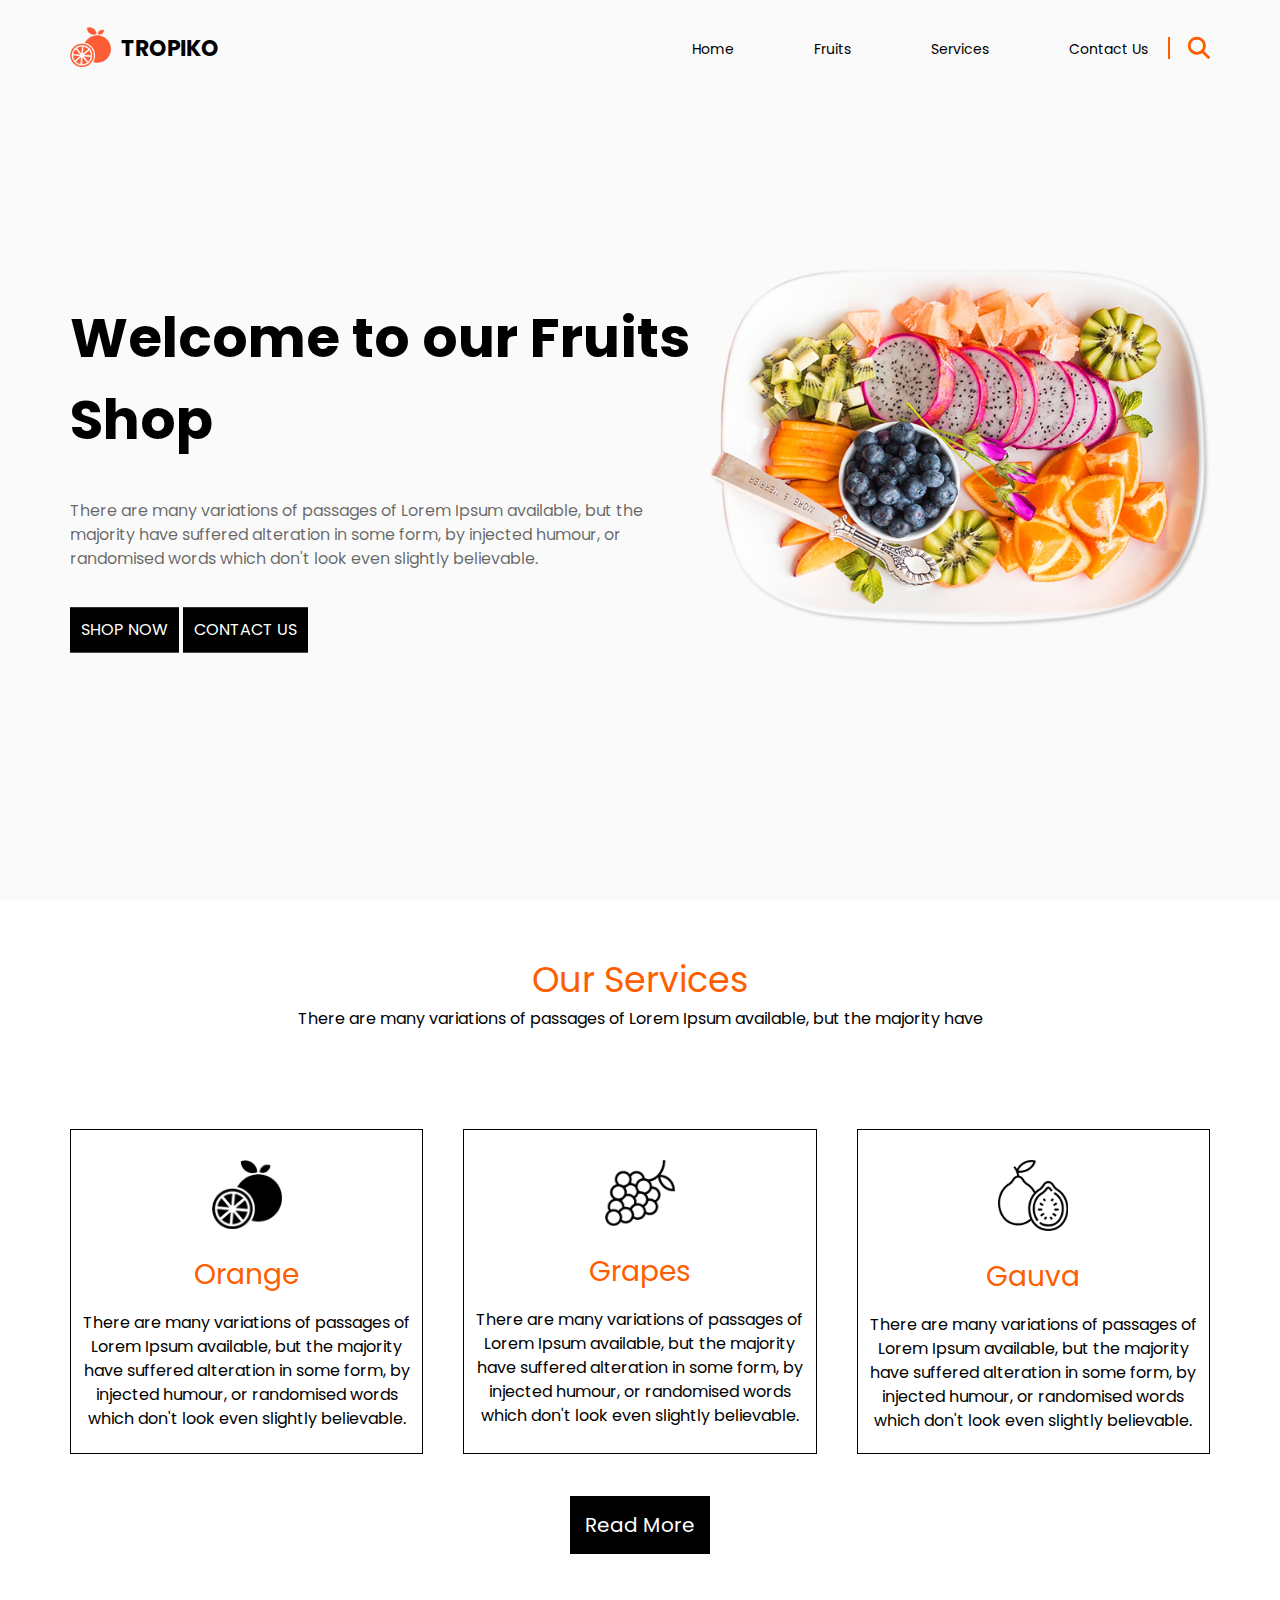
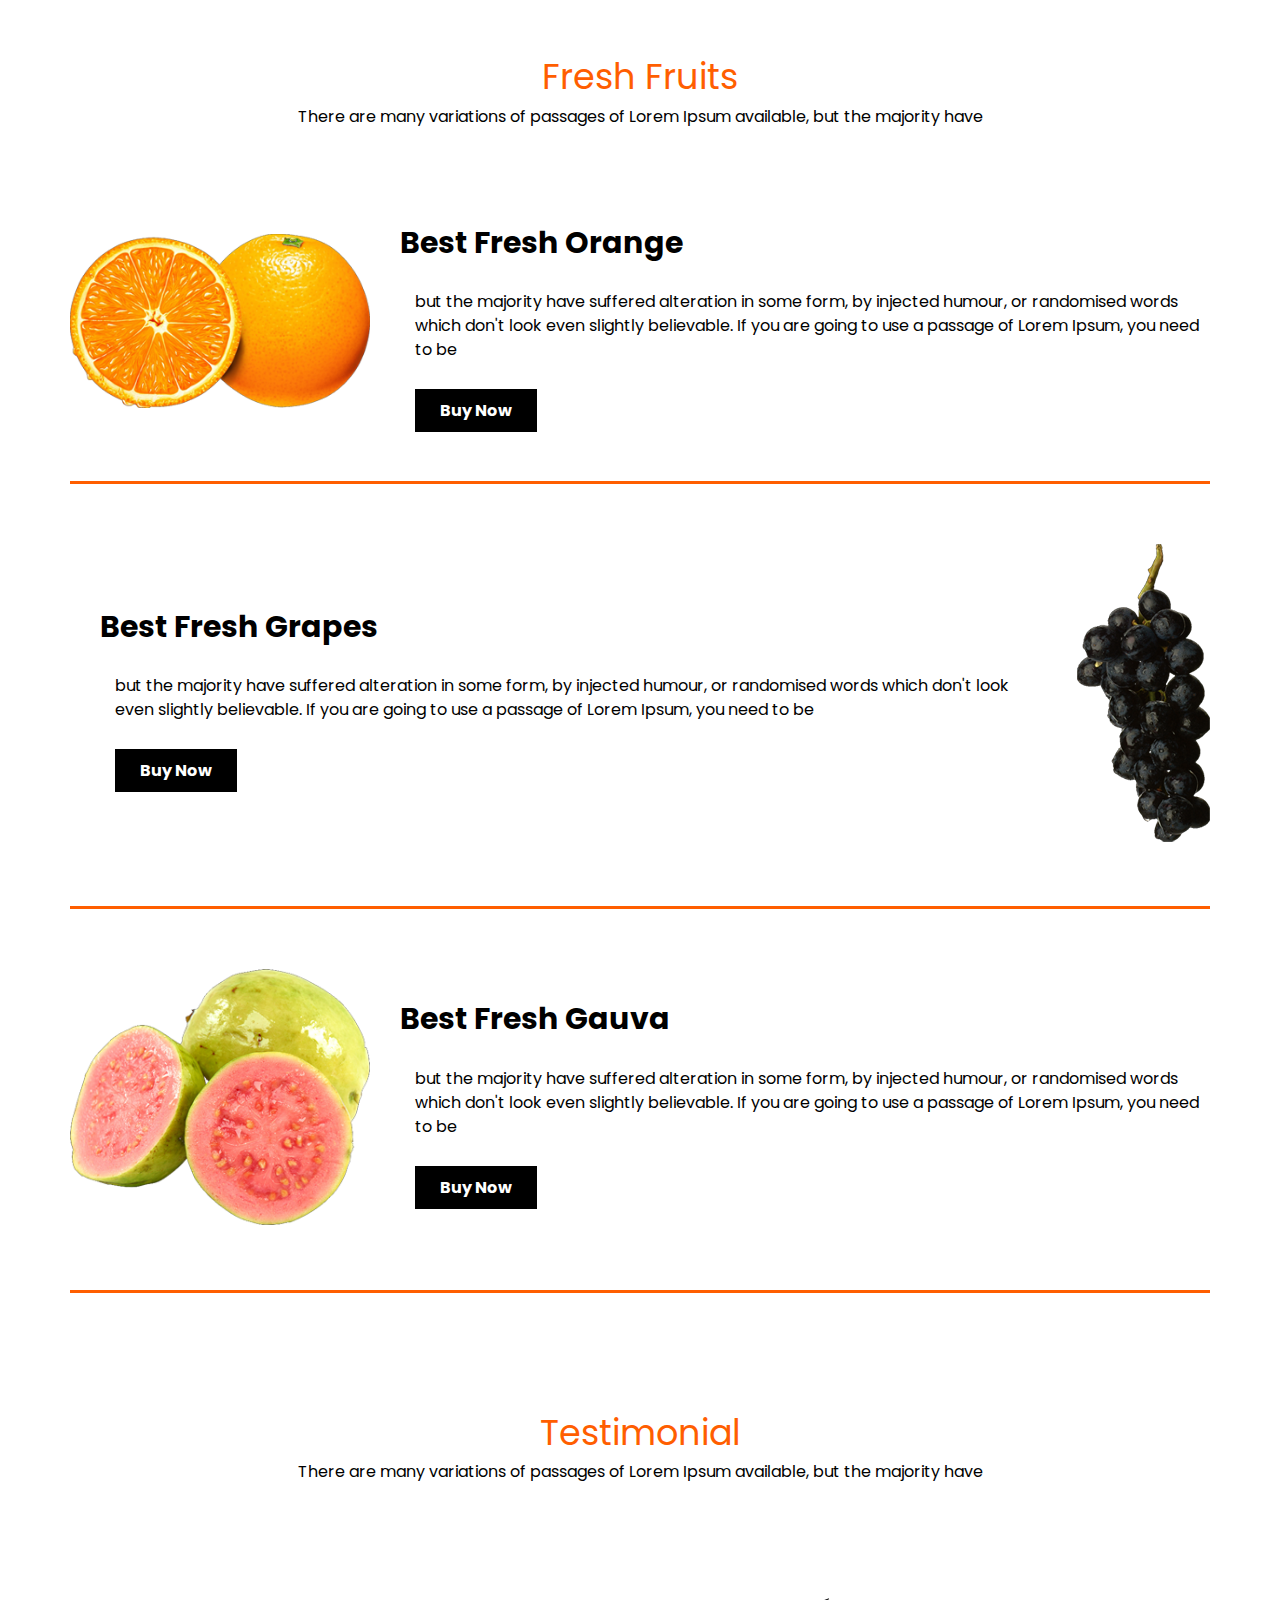
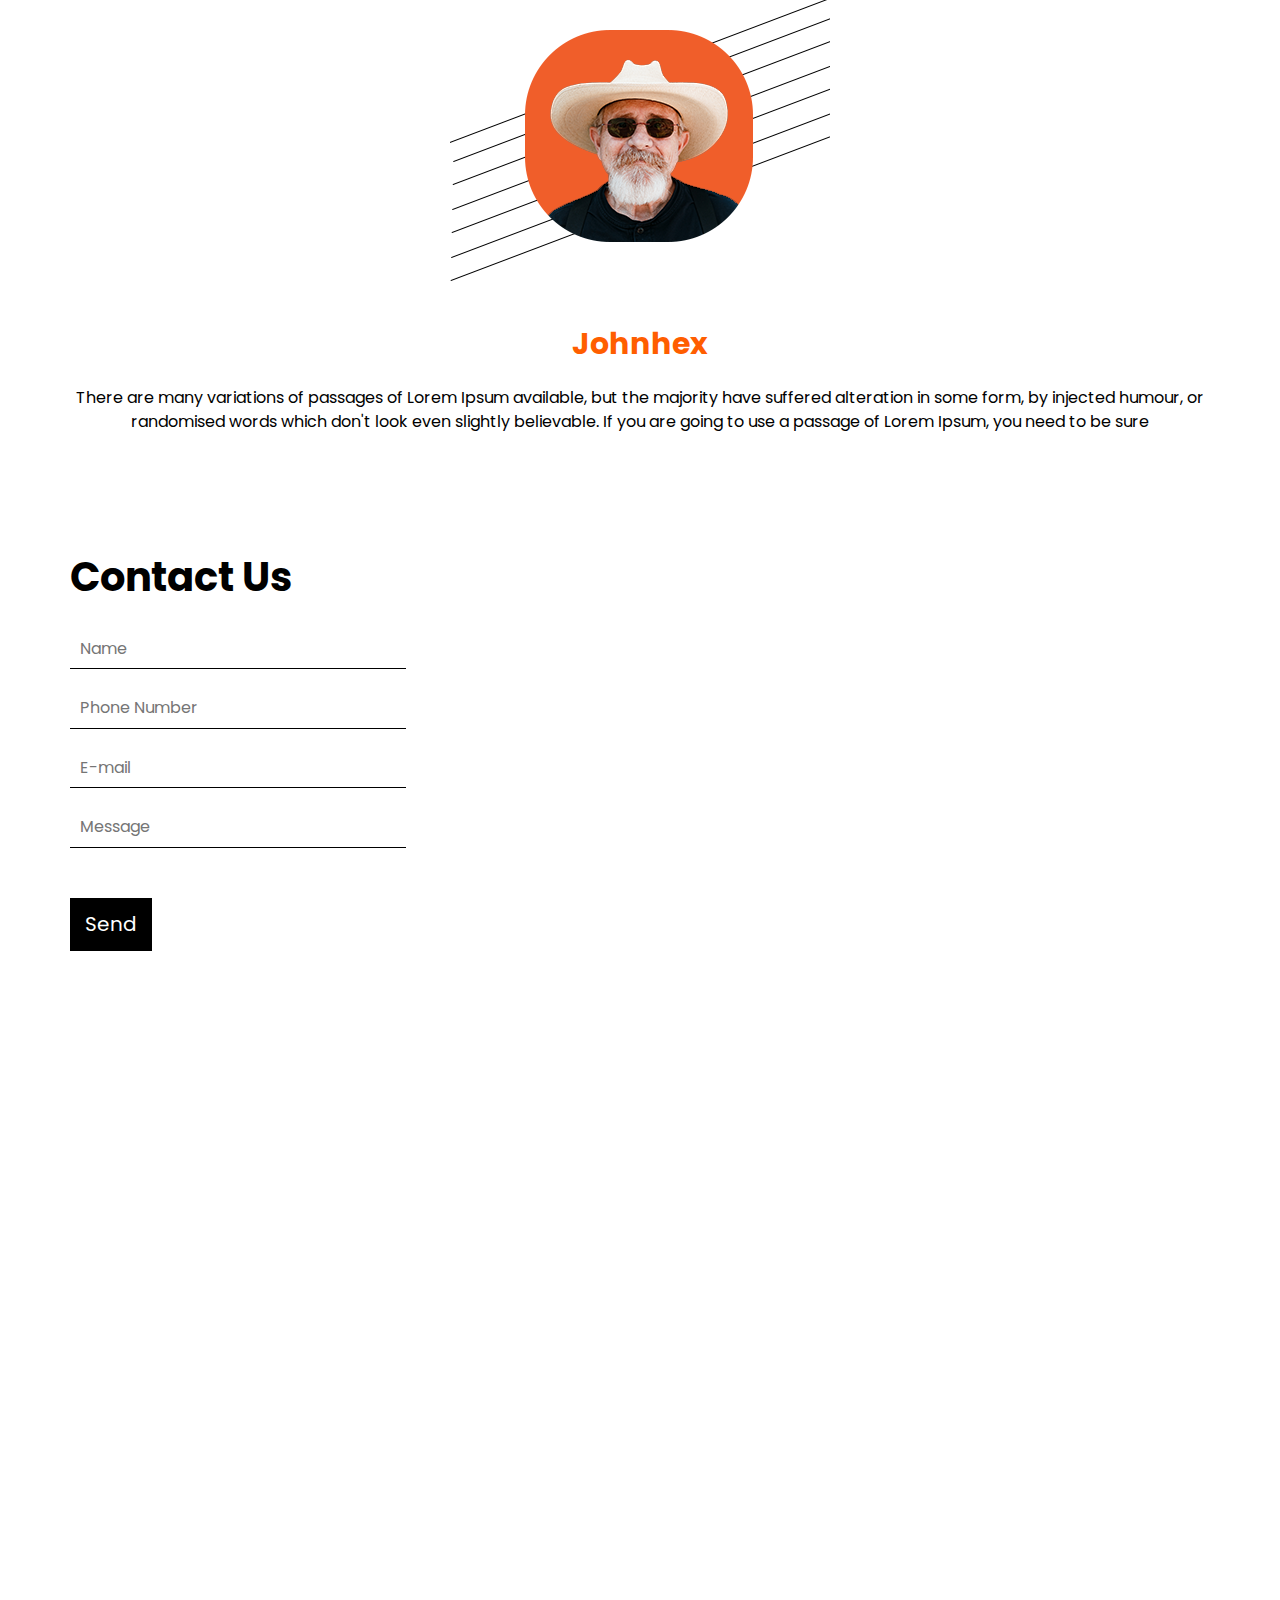
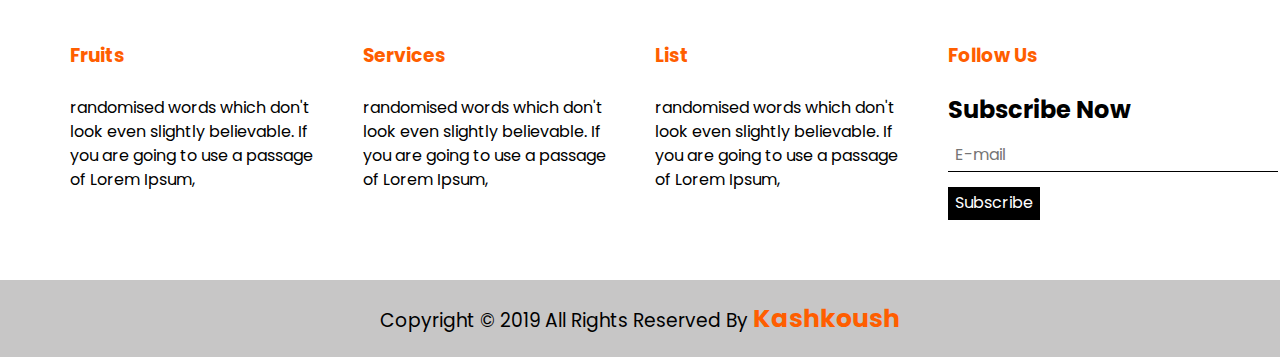
<file: index.html>
<!DOCTYPE html>
<html lang="en">
<head>
    <meta charset="UTF-8">
    <meta http-equiv="X-UA-Compatible" content="IE=edge">
    <meta name="viewport" content="width=device-width, initial-scale=1.0">
    <title>Tropiko</title>
    <!-- css -->
    <link rel="stylesheet" href="css/shop.css">
    <!-- Font awesome -->
    <link rel="stylesheet" href="css/all.min.css">
    <!-- normalize -->
    <link rel="stylesheet" href="css/normalize.css">
    <!-- google fonts -->
    <link rel="preconnect" href="https://fonts.googleapis.com"><link rel="preconnect" href="https://fonts.gstatic.com" crossorigin><link href="https://fonts.googleapis.com/css2?family=Poppins:wght@100;200;300;400;500;600;700;800;900&display=swap" rel="stylesheet"></head>
<body>
    <!-- Start header -->
    <header>
        <section class="container">
            <section class="logo">
                <a href="index.html"><img src="images/logo.png" alt=""></a>
                <a href="index.html"><h2>TROPIKO</h2></a>
            </section>
            <nav>
                <i class="fas fa-bars toggle-menu"></i>
                <ul>
                    <li><a href="index.html">Home</a></li>
                    <li><a href="shop.html">Fruits</a></li>
                    <li><a href="services.html">Services</a></li>
                    <li><a href="contact.html">Contact Us</a></li>
                </ul>
            </nav>
            <section class="form">
                <i class="fa-solid fa-magnifying-glass"></i>
            </section>
        </section>
    </header>
    <!-- End header -->
    <!-- Start landing -->
    <section class="landing">
        <section class="container">
            <section class="intro-landing">
                <h1>Welcome to our Fruits Shop</h1>
                <p>There are many variations of passages of Lorem Ipsum available, but the majority have suffered alteration in some form, by injected humour, or randomised words which don't look even slightly believable.</p>
                <section class="links-landing">
                    <a href="shop.html">SHOP NOW</a>
                    <a href="contact.html">CONTACT US</a>
                </section>
            </section>
            <section class="img-landing">
                <img src="images/slide-img.png" alt="">
            </section>
        </section>
    </section>
    <!-- End landing -->
    <!-- Start Services -->
    <section class="services">
        <section class="speachial-header">
            <h2>Our Services</h2>
            <p>There are many variations of passages of Lorem Ipsum available, but the majority have</p>
        </section>
        <section class="container">
            <section class="card">
                <img src="images/card-item-1.png" alt="">
                <h3>Orange</h3>
                <p>There are many variations of passages of Lorem Ipsum available, but the majority have suffered alteration in some form, by injected humour, or randomised words which don't look even slightly believable.</p>
            </section>
            <section class="card">
                <img src="images/card-item-2.png" alt="">
                <h3>Grapes</h3>
                <p>There are many variations of passages of Lorem Ipsum available, but the majority have suffered alteration in some form, by injected humour, or randomised words which don't look even slightly believable.</p>
            </section>
            <section class="card">
                <img src="images/card-item-3.png" alt="">
                <h3>Gauva</h3>
                <p>There are many variations of passages of Lorem Ipsum available, but the majority have suffered alteration in some form, by injected humour, or randomised words which don't look even slightly believable.</p>
            </section>
        </section>
        <section class="link">
            <h3><a href="shop.html">Read More</a></h3>
        </section>
    </section>
    <!-- End Services -->
    <!-- Start buy -->
    <section class="buy">
        <section class="speachial-header">
            <h2>Fresh Fruits</h2>
            <p>There are many variations of passages of Lorem Ipsum available, but the majority have</p>
        </section>
        <section class="container">
            <section class="svr">
                <section class="img">
                    <img src="images/orange.png" alt="">
                </section>
                <section class="intro-buy">
                    <h3>Best Fresh Orange</h3>
                    <p>but the majority have suffered alteration in some form, by injected humour, or randomised words which don't look even slightly believable. If you are going to use a passage of Lorem Ipsum, you need to be</p>
                    <h4><a href="shop.html">Buy Now</a></h4>
                </section>
            </section>
            <section class="svr">
                <section class="intro-buy">
                    <h3>Best Fresh Grapes</h3>
                    <p>but the majority have suffered alteration in some form, by injected humour, or randomised words which don't look even slightly believable. If you are going to use a passage of Lorem Ipsum, you need to be</p>
                    <h4><a href="shop.html">Buy Now</a></h4>
                </section>
                <section class="img">
                    <img src="images/grapes.png" alt="">
                </section>
            </section>
            <section class="svr">
                <section class="img">
                    <img src="images/gauva.png" alt="">
                </section>
                <section class="intro-buy">
                    <h3>Best Fresh Gauva</h3>
                    <p>but the majority have suffered alteration in some form, by injected humour, or randomised words which don't look even slightly believable. If you are going to use a passage of Lorem Ipsum, you need to be</p>
                    <h4><a href="index.html">Buy Now</a></h4>
                </section>
            </section>
        </section>
    </section>
    <!-- End buy -->
    <!-- Strat Testimonial -->
    <section class="testimonial">
        <section class="speachial-header">
            <h2>Testimonial</h2>
            <p>There are many variations of passages of Lorem Ipsum available, but the majority have</p>
        </section>
        <section class="container">
            <img src="images/client.png" alt="">
            <h2>Johnhex</h2>
            <p>There are many variations of passages of Lorem Ipsum available, but the majority have suffered alteration in some form, by injected humour, or randomised words which don't look even slightly believable. If you are
                going to use a passage of Lorem Ipsum, you need to be sure</p>
        </section>
    </section>
    <!-- End Testimonial -->
    <!-- start contactus -->
    <section class="contactus">
        <section class="container">
            <h2>Contact Us</h2>
            <form>
                <input type="text" placeholder="Name">
                <input type="text" placeholder="Phone Number">
                <input type="text" placeholder="E-mail">
                <input type="text" placeholder="Message">
                <button>Send</button>
            </form>
        </section>
    </section>
    <!-- end contactus -->
    <!--start  Location -->
    <section class="location">
        <section class="container">
            <iframe src="https://www.google.com/maps/embed?pb=!1m18!1m12!1m3!1d387190.27990907297!2d-74.25987368715495!3d40.697670064588735!2m3!1f0!2f0!3f0!3m2!1i1024!2i768!4f13.1!3m3!1m2!1s0x89c24fa5d33f083b%3A0xc80b8f06e177fe62!2sNew%20York%2C%20NY!5e0!3m2!1sen!2sus!4v1672447550321!5m2!1sen!2sus" width="600" height="450" style="border:0;" allowfullscreen="" loading="lazy" referrerpolicy="no-referrer-when-downgrade"></iframe>
        </section>
    </section>
    <!-- end location -->
    <!-- Start footer -->
    <footer>
        <section class="container">
            <section class="list">
                <h3>Fruits</h3>
                <p>randomised
                    words which
                    don't look even
                    slightly
                    believable. If you
                    are going to use
                    a passage of
                    Lorem Ipsum,</p>
            </section>
            <section class="list">
                <h3>Services</h3>
                <p>randomised
                    words which
                    don't look even
                    slightly
                    believable. If you
                    are going to use
                    a passage of
                    Lorem Ipsum,</p>
            </section>
            <section class="list">
                <h3>List</h3>
                <p>randomised
                    words which
                    don't look even
                    slightly
                    believable. If you
                    are going to use
                    a passage of
                    Lorem Ipsum,</p>
            </section>
            <section class="list">
                <h3>Follow Us</h3>
                <h2>Subscribe Now</h2>
                <input type="text" placeholder="E-mail">
                <button>Subscribe</button>
            </section>
        </section>
    </footer>
    <!-- End footer -->
    <!-- end -->
    <section class="end">
        <section class="container">
            <h3>Copyright © 2019 All Rights Reserved By <span>Kashkoush</span></h3>
        </section>
    </section>
</body>
</html>
</file>
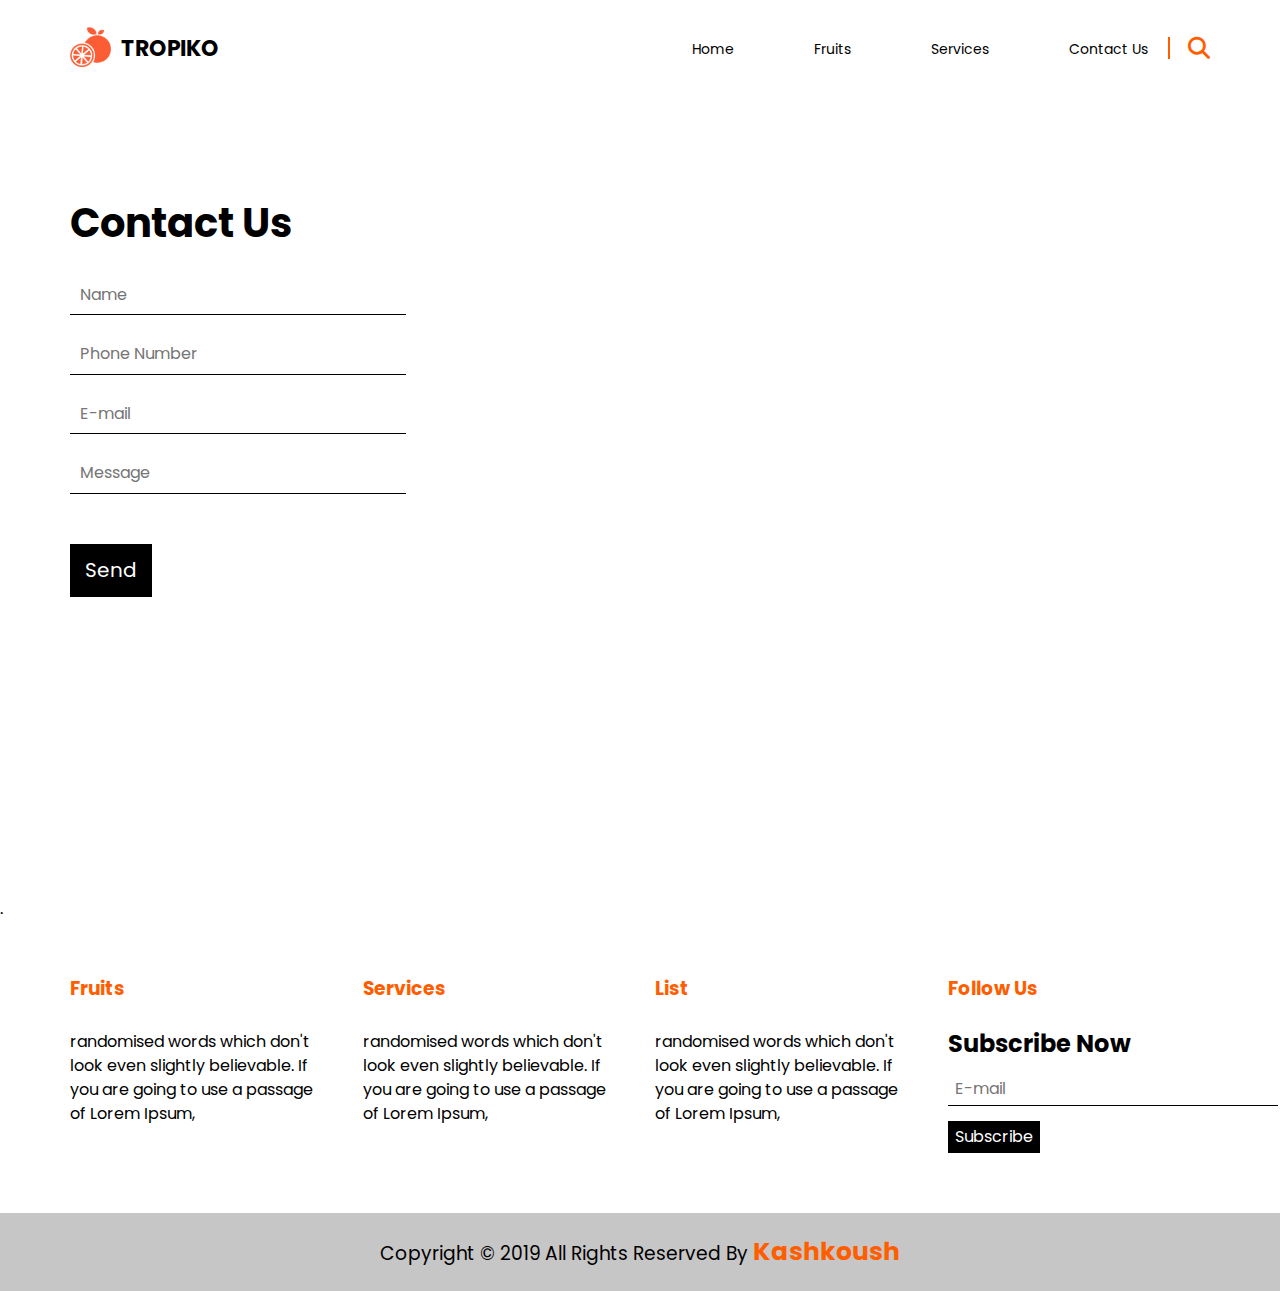
<file: contact.html>
<!DOCTYPE html>
<html lang="en">
<head>
    <meta charset="UTF-8">
    <meta http-equiv="X-UA-Compatible" content="IE=edge">
    <meta name="viewport" content="width=device-width, initial-scale=1.0">
    <title>Contact Us</title>
    <!-- css -->
    <link rel="stylesheet" href="css/shop.css">
    <!-- Font awesome -->
    <link rel="stylesheet" href="css/all.min.css">
    <!-- normalize -->
    <link rel="stylesheet" href="css/normalize.css">
    <!-- google fonts -->
    <link rel="preconnect" href="https://fonts.googleapis.com"><link rel="preconnect" href="https://fonts.gstatic.com" crossorigin><link href="https://fonts.googleapis.com/css2?family=Poppins:wght@100;200;300;400;500;600;700;800;900&display=swap" rel="stylesheet"></head>
</head>
<body>
    <!-- Start header -->
    <header>
        <section class="container">
            <section class="logo">
                <a href="index.html"><img src="images/logo.png" alt=""></a>
                <a href="index.html"><h2>TROPIKO</h2></a>
            </section>
            <nav>
                <i class="fas fa-bars toggle-menu"></i>
                <ul>
                    <li><a href="index.html">Home</a></li>
                    <li><a href="shop.html">Fruits</a></li>
                    <li><a href="services.html">Services</a></li>
                    <li><a href="contact.html">Contact Us</a></li>
                </ul>
            </nav>
            <section class="form">
                <i class="fa-solid fa-magnifying-glass"></i>
            </section>
        </section>
    </header>
    <!-- End header -->
    <!-- start contactus -->
    <section class="contactus contactus1">
        <section class="container">
            <h2>Contact Us</h2>
            <form>
                <input type="text" placeholder="Name">
                <input type="text" placeholder="Phone Number">
                <input type="text" placeholder="E-mail">
                <input type="text" placeholder="Message">
                <button>Send</button>
            </form>
        </section>
    </section>
    <!-- end contactus -->.
    <!-- Start footer -->
    <footer>
        <section class="container">
            <section class="list">
                <h3>Fruits</h3>
                <p>randomised
                    words which
                    don't look even
                    slightly
                    believable. If you
                    are going to use
                    a passage of
                    Lorem Ipsum,</p>
            </section>
            <section class="list">
                <h3>Services</h3>
                <p>randomised
                    words which
                    don't look even
                    slightly
                    believable. If you
                    are going to use
                    a passage of
                    Lorem Ipsum,</p>
            </section>
            <section class="list">
                <h3>List</h3>
                <p>randomised
                    words which
                    don't look even
                    slightly
                    believable. If you
                    are going to use
                    a passage of
                    Lorem Ipsum,</p>
            </section>
            <section class="list">
                <h3>Follow Us</h3>
                <h2>Subscribe Now</h2>
                <input type="text" placeholder="E-mail">
                <button>Subscribe</button>
            </section>
        </section>
    </footer>
    <!-- End footer -->
    <!-- end -->
    <section class="end">
        <section class="container">
            <h3>Copyright © 2019 All Rights Reserved By <span>Kashkoush</span></h3>
        </section>
    </section>
</body>
</html>
</file>
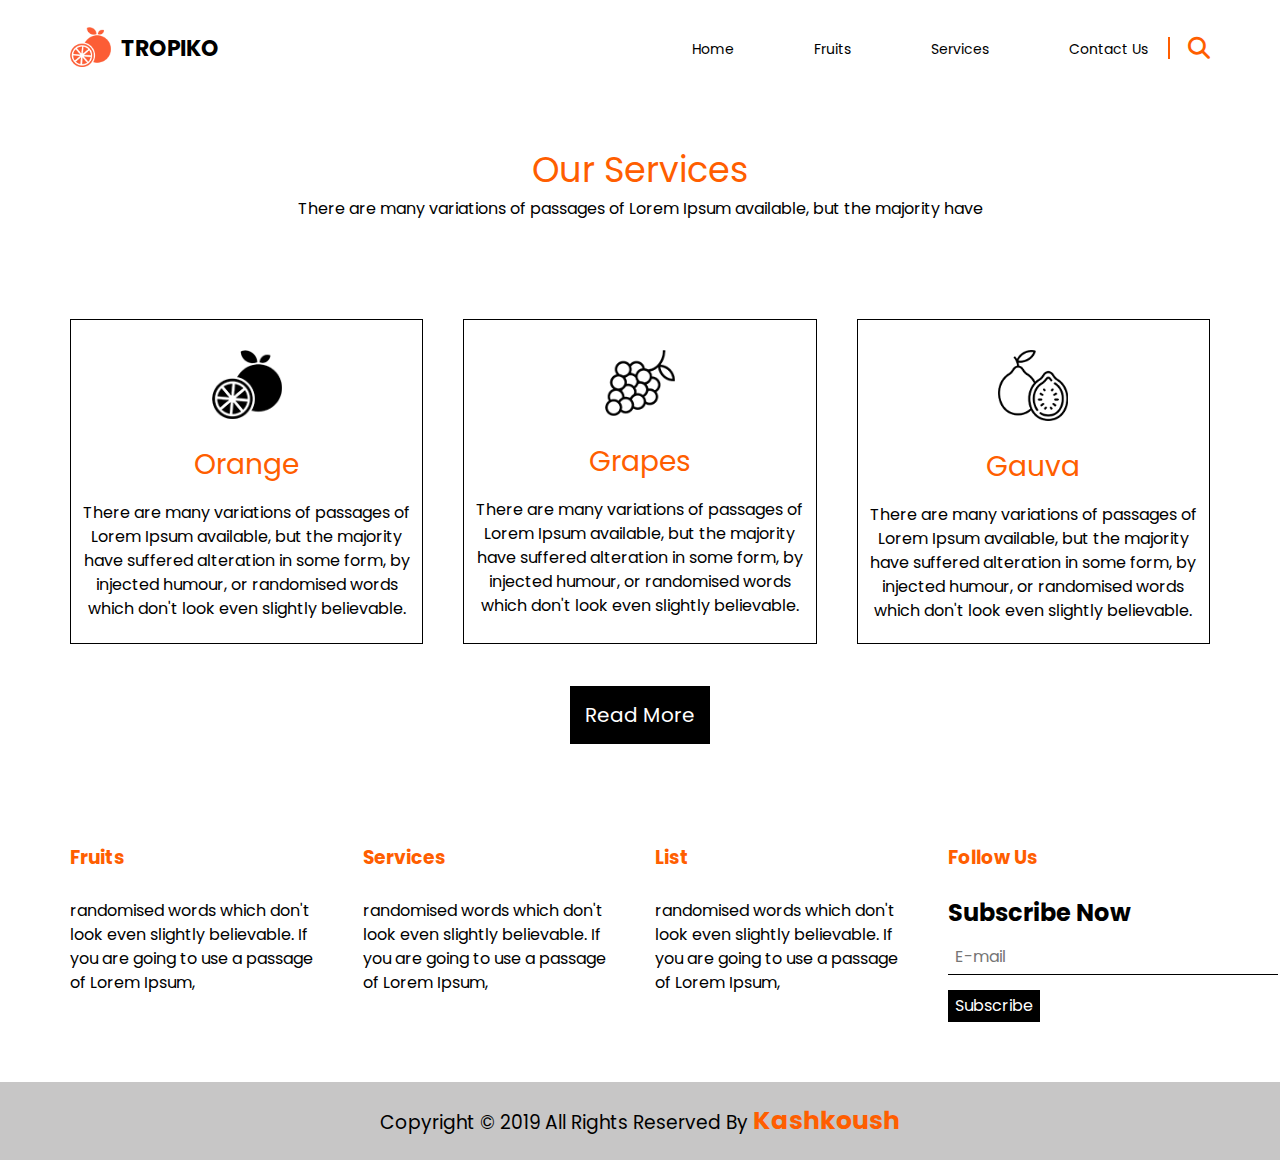
<file: services.html>
<!DOCTYPE html>
<html lang="en">
<head>
    <meta charset="UTF-8">
    <meta http-equiv="X-UA-Compatible" content="IE=edge">
    <meta name="viewport" content="width=device-width, initial-scale=1.0">
    <title>Services</title>
    <!-- css -->
    <link rel="stylesheet" href="css/shop.css">
    <!-- Font awesome -->
    <link rel="stylesheet" href="css/all.min.css">
    <!-- normalize -->
    <link rel="stylesheet" href="css/normalize.css">
    <!-- google fonts -->
    <link rel="preconnect" href="https://fonts.googleapis.com"><link rel="preconnect" href="https://fonts.gstatic.com" crossorigin><link href="https://fonts.googleapis.com/css2?family=Poppins:wght@100;200;300;400;500;600;700;800;900&display=swap" rel="stylesheet"></head>
</head>
<body>
    <!-- Start header -->
    <header>
        <section class="container">
            <section class="logo">
                <a href="index.html"><img src="images/logo.png" alt=""></a>
                <a href="index.html"><h2>TROPIKO</h2></a>
            </section>
            <nav>
                <i class="fas fa-bars toggle-menu"></i>
                <ul>
                    <li><a href="index.html">Home</a></li>
                    <li><a href="shop.html">Fruits</a></li>
                    <li><a href="services.html">Services</a></li>
                    <li><a href="contact.html">Contact Us</a></li>
                </ul>
            </nav>
            <section class="form">
                <i class="fa-solid fa-magnifying-glass"></i>
            </section>
        </section>
    </header>
    <!-- End header -->
    <!-- Start Services -->
    <section class="services services1">
        <section class="speachial-header">
            <h2>Our Services</h2>
            <p>There are many variations of passages of Lorem Ipsum available, but the majority have</p>
        </section>
        <section class="container">
            <section class="card">
                <img src="images/card-item-1.png" alt="">
                <h3>Orange</h3>
                <p>There are many variations of passages of Lorem Ipsum available, but the majority have suffered alteration in some form, by injected humour, or randomised words which don't look even slightly believable.</p>
            </section>
            <section class="card">
                <img src="images/card-item-2.png" alt="">
                <h3>Grapes</h3>
                <p>There are many variations of passages of Lorem Ipsum available, but the majority have suffered alteration in some form, by injected humour, or randomised words which don't look even slightly believable.</p>
            </section>
            <section class="card">
                <img src="images/card-item-3.png" alt="">
                <h3>Gauva</h3>
                <p>There are many variations of passages of Lorem Ipsum available, but the majority have suffered alteration in some form, by injected humour, or randomised words which don't look even slightly believable.</p>
            </section>
        </section>
        <section class="link">
            <h3><a href="shop.html">Read More</a></h3>
        </section>
    </section>
    <!-- End Services -->
    <!-- Start footer -->
    <footer>
        <section class="container">
            <section class="list">
                <h3>Fruits</h3>
                <p>randomised
                    words which
                    don't look even
                    slightly
                    believable. If you
                    are going to use
                    a passage of
                    Lorem Ipsum,</p>
            </section>
            <section class="list">
                <h3>Services</h3>
                <p>randomised
                    words which
                    don't look even
                    slightly
                    believable. If you
                    are going to use
                    a passage of
                    Lorem Ipsum,</p>
            </section>
            <section class="list">
                <h3>List</h3>
                <p>randomised
                    words which
                    don't look even
                    slightly
                    believable. If you
                    are going to use
                    a passage of
                    Lorem Ipsum,</p>
            </section>
            <section class="list">
                <h3>Follow Us</h3>
                <h2>Subscribe Now</h2>
                <input type="text" placeholder="E-mail">
                <button>Subscribe</button>
            </section>
        </section>
    </footer>
    <!-- End footer -->
    <!-- end -->
    <section class="end">
        <section class="container">
            <h3>Copyright © 2019 All Rights Reserved By <span>Kashkoush</span></h3>
        </section>
    </section>
</body>
</html>
</file>
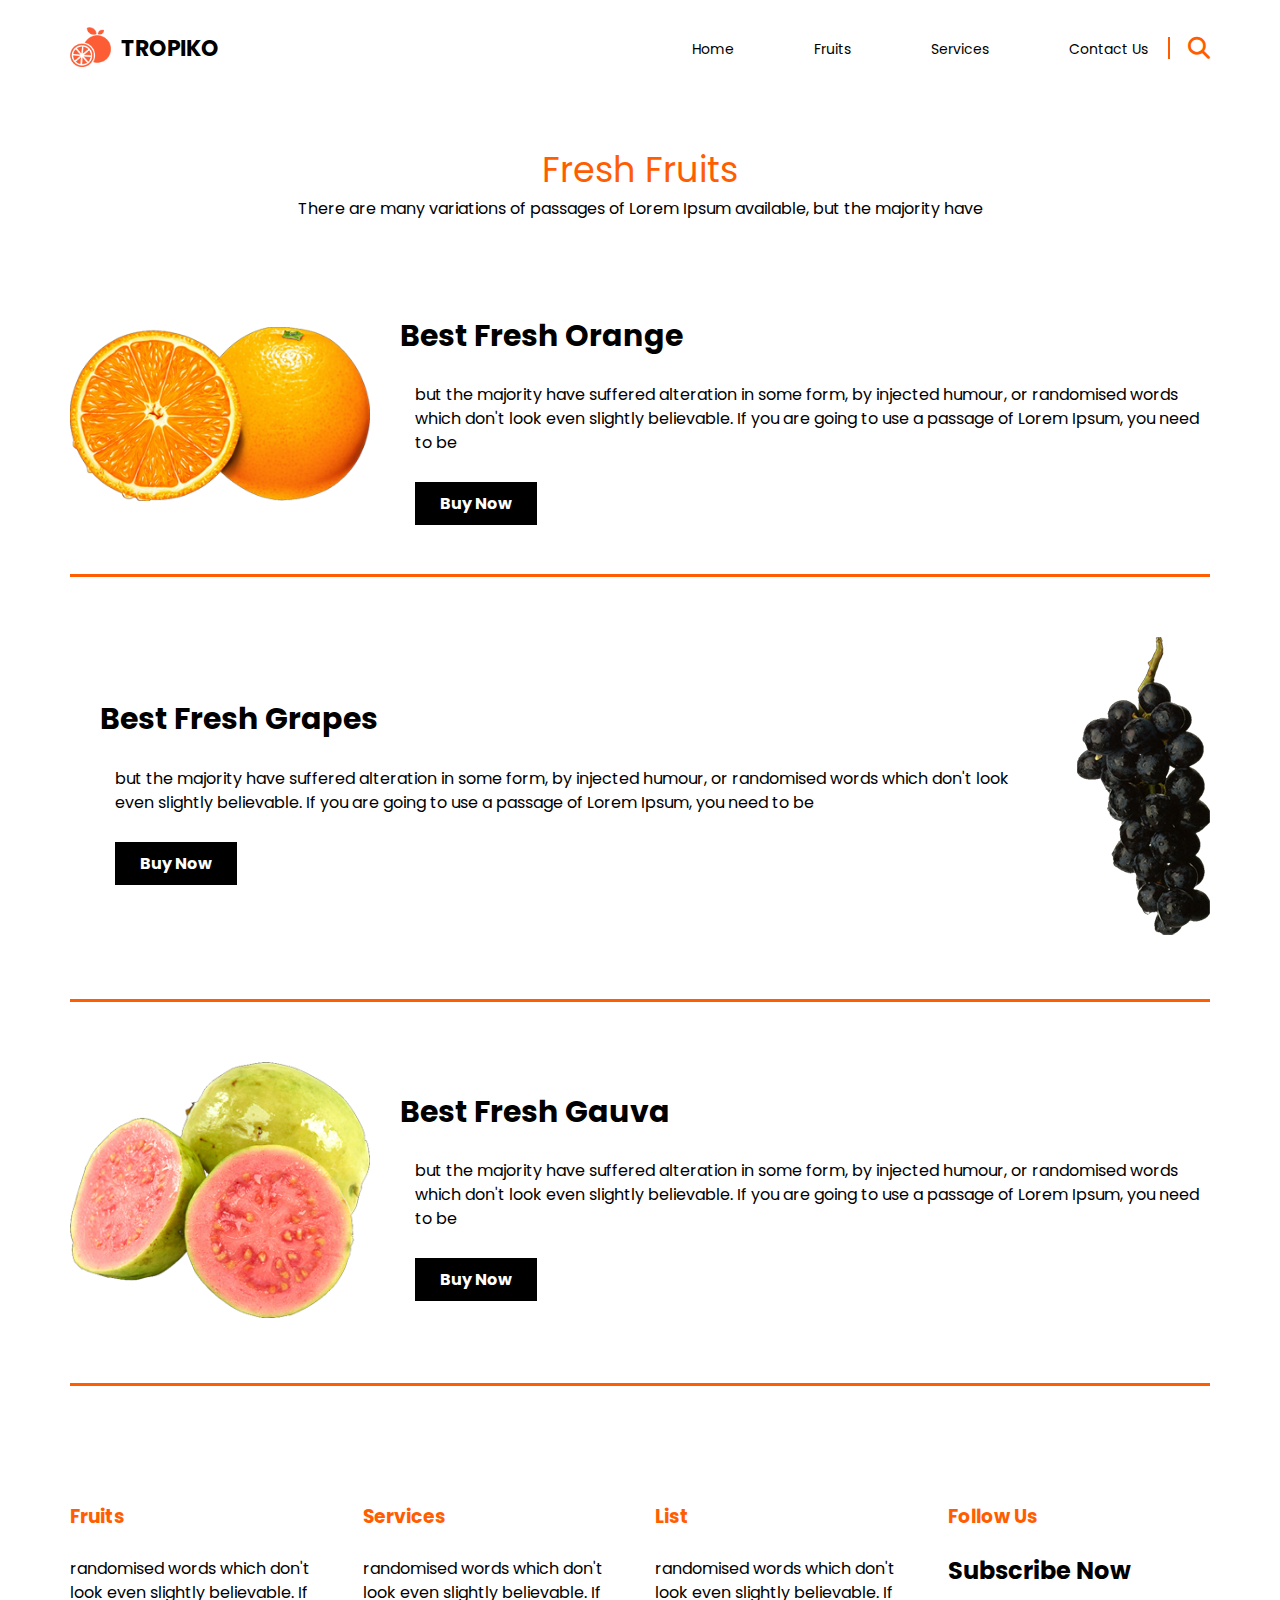
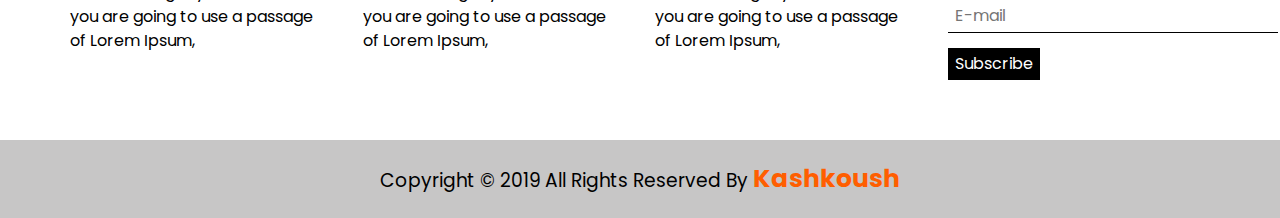
<file: shop.html>
<!DOCTYPE html>
<html lang="en">
<head>
    <meta charset="UTF-8">
    <meta http-equiv="X-UA-Compatible" content="IE=edge">
    <meta name="viewport" content="width=device-width, initial-scale=1.0">
    <title>Shop</title>
    <!-- css -->
    <link rel="stylesheet" href="css/shop.css">
    <!-- Font awesome -->
    <link rel="stylesheet" href="css/all.min.css">
    <!-- normalize -->
    <link rel="stylesheet" href="css/normalize.css">
    <!-- google fonts -->
    <link rel="preconnect" href="https://fonts.googleapis.com"><link rel="preconnect" href="https://fonts.gstatic.com" crossorigin><link href="https://fonts.googleapis.com/css2?family=Poppins:wght@100;200;300;400;500;600;700;800;900&display=swap" rel="stylesheet"></head>
</head>
<body>
    <!-- Start header -->
    <header>
        <section class="container">
            <section class="logo">
                <a href="index.html"><img src="images/logo.png" alt=""></a>
                <a href="index.html"><h2>TROPIKO</h2></a>
            </section>
            <nav>
                <i class="fas fa-bars toggle-menu"></i>
                <ul>
                    <li><a href="index.html">Home</a></li>
                    <li><a href="shop.html">Fruits</a></li>
                    <li><a href="services.html">Services</a></li>
                    <li><a href="contact.html">Contact Us</a></li>
                </ul>
            </nav>
            <section class="form">
                <i class="fa-solid fa-magnifying-glass"></i>
            </section>
        </section>
    </header>
    <!-- End header -->
    <!-- Start buy -->
    <section class="buy buy1">
        <section class="speachial-header">
            <h2>Fresh Fruits</h2>
            <p>There are many variations of passages of Lorem Ipsum available, but the majority have</p>
        </section>
        <section class="container">
            <section class="svr">
                <section class="img">
                    <img src="images/orange.png" alt="">
                </section>
                <section class="intro-buy">
                    <h3>Best Fresh Orange</h3>
                    <p>but the majority have suffered alteration in some form, by injected humour, or randomised words which don't look even slightly believable. If you are going to use a passage of Lorem Ipsum, you need to be</p>
                    <h4><a href="#">Buy Now</a></h4>
                </section>
            </section>
            <section class="svr">
                <section class="intro-buy">
                    <h3>Best Fresh Grapes</h3>
                    <p>but the majority have suffered alteration in some form, by injected humour, or randomised words which don't look even slightly believable. If you are going to use a passage of Lorem Ipsum, you need to be</p>
                    <h4><a href="#">Buy Now</a></h4>
                </section>
                <section class="img">
                    <img src="images/grapes.png" alt="">
                </section>
            </section>
            <section class="svr">
                <section class="img">
                    <img src="images/gauva.png" alt="">
                </section>
                <section class="intro-buy">
                    <h3>Best Fresh Gauva</h3>
                    <p>but the majority have suffered alteration in some form, by injected humour, or randomised words which don't look even slightly believable. If you are going to use a passage of Lorem Ipsum, you need to be</p>
                    <h4><a href="#">Buy Now</a></h4>
                </section>
            </section>
        </section>
    </section>
    <!-- End buy -->
    <!-- Start footer -->
    <footer>
        <section class="container">
            <section class="list">
                <h3>Fruits</h3>
                <p>randomised
                    words which
                    don't look even
                    slightly
                    believable. If you
                    are going to use
                    a passage of
                    Lorem Ipsum,</p>
            </section>
            <section class="list">
                <h3>Services</h3>
                <p>randomised
                    words which
                    don't look even
                    slightly
                    believable. If you
                    are going to use
                    a passage of
                    Lorem Ipsum,</p>
            </section>
            <section class="list">
                <h3>List</h3>
                <p>randomised
                    words which
                    don't look even
                    slightly
                    believable. If you
                    are going to use
                    a passage of
                    Lorem Ipsum,</p>
            </section>
            <section class="list">
                <h3>Follow Us</h3>
                <h2>Subscribe Now</h2>
                <input type="text" placeholder="E-mail">
                <button>Subscribe</button>
            </section>
        </section>
    </footer>
    <!-- End footer -->
    <!-- end -->
    <section class="end">
        <section class="container">
            <h3>Copyright © 2019 All Rights Reserved By <span>Kashkoush</span></h3>
        </section>
    </section>
</body>
</html>
</file>
<file: css/shop.css>
:root {
    --padding-section: 60px;
    --main-color: rgb(255, 94, 0);
}
* {
    -moz-box-sizing: border-box;
    -webkit-box-sizing: border-box;
    box-sizing: border-box;
    margin: 0;
    padding: 0;
}
html {
    scroll-behavior: smooth;
}
body {
    font-family: 'Poppins', sans-serif;
}
ul {
    list-style: none;
}
a {
    text-decoration: none;
}
/* small */
@media (min-width: 768px) {
    .container{
        width: 750px;
    }
}
/* medium */
@media (min-width: 992px) {
    .container{
        width: 970px;
    }
}
/* large */
@media (min-width: 1200px) {
    .container{
        width: 1170px;
    }
}
/* Header */
.speachial-header {
    text-align: center;
}
.speachial-header h2 {
    font-size: 35px;
    margin-bottom: 10px;
    font-weight: normal;
    color: var(--main-color);
}
.speachial-header p {
    margin-bottom: 100px;
}
.container {
    margin-right: auto;
    margin-left: auto;
    padding-left: 15px;
    padding-right: 15px;
}
/* Start header */
header {
    position: absolute;
    width: 100%;
}
header .container {
    display: flex;
    justify-content: space-between;
    position: relative;
    align-items: center;
    height: 98px;
}
header .container .logo {
    display: flex;
    align-items: center;
}
header .container .logo img {
    height: 40px;
    margin-right: 10px;
}
header .container .logo h2 {
    color: black;
    font-size: 22px;
}
header .container nav {
    flex: 1;
    display: flex;
    justify-content: flex-end;
    align-items: center;
}
header .container nav ul {
    display: flex;
}
header .container nav ul li {
    padding: 40px;
}
header .container nav ul li a {
    color: black;
    font-size: 14px;
    transition:0.3s;
}
header .container nav ul li a:hover {
    color: var(--main-color);
}
@media (max-width: 767px) {
    header .container nav ul{
        display: none;
    }
    .container nav .toggle-menu:hover + ul {
        display: flex;
        flex-direction: column;
        position: absolute;
        top: 100%;
        left: 0;
        width: 100%;
        background-color: rgba(0, 0, 0, 0.138);
        }
    header nav ul li {
        padding: 15px !important;
    }
}
.container nav .toggle-menu {
    font-size: 22px;
    cursor: pointer;
    margin-right: 30px;
} 
@media (min-width: 767px) {
    .container nav .toggle-menu {
        display: none;
    }
}
header .container .form i {
    color: var(--main-color);
    font-size: 22px;
    position: relative;
}
header .container .form i::after {
    content: "";
    width: 2px;
    height: 100%;
    background-color: var(--main-color);
    position: absolute;
    left: -20px;
}
/* End header */
/* Start landing */
.landing {
    background-color: #fafafa;
    height: 100vh;
}
.landing .container {
    display: flex;
    position: absolute;
    top: 50%;
    left: 50%;
    transform: translate(-50%, -50%);
    align-items: center;
}
.landing .container .intro-landing h1 {
    font-size: 55px;
    line-height: 1.5;
}
.landing .container .intro-landing p {
    line-height: 1.5;
    color: rgba(0, 0, 0, 0.591);
    margin-bottom: 50px;
    max-width: 100%;
}
.landing .container .intro-landing .links-landing a {
    color: white;
    padding: 10px;
    border: 1px solid black;
    background-color: black;
    transition: 0.3s;
}
.landing .container .intro-landing .links-landing a:hover {
    background-color: var(--main-color);
    border: 1px solid var(--main-color);
}
.landing .container .img-landing img {
    max-width: 500px;
}
@media (max-width: 990px) {
    .landing .container {
        display: flex;
        flex-direction: column;
    }
    .landing .container .intro-landing {
        text-align: center;
        margin-top: 60px;
    }
    .landing .container .intro-landing h1 {
        font-size: 30px;
        margin-top: 30px;
        color: var(--main-color);
        margin-bottom: 10px;
    }
    .landing .container .intro-landing p {
        margin-bottom: 20px;
    }
    .landing .container .intro-landing .links-landing {
        display: flex;
        justify-content: center;
    }
    .landing .container .intro-landing .links-landing a{
        margin: 0 5px 40px 5px;
        padding: 7px;
    
    }
    .landing .container .img-landing img {
        max-width: 300px;
    }
}
/* End landing */
/* Start Services */
.services {
    padding-top: var(--padding-section);
    padding-bottom: var(--padding-section);
    position: relative;
}
.services .container {
    display: grid;
    grid-template-columns: repeat(auto-fill, minmax(280px, 1fr));
    gap: 40px;
}
.services .container .card {
    border: 1px solid black;
    position: relative;
    transition: 0.3s;
}
.services .container .card:hover {
    border-top-width: 5px;
    border-top-color:var(--main-color) ;
}
.services .container .card img {
    width: 70px;
    display: block;
    margin: auto;
    padding: 30px 0;
}
.services .container .card h3 {
    color: var(--main-color);
    text-align: center;
    margin-bottom: 20px;
    font-size: 28px;
    font-weight: normal;
}
.services .container .card p {
    text-align: center;
    line-height: 1.5;
    margin-bottom: 20px;
}
.services .link h3 {
    text-align: center;
    margin-top: 60px;
}
.services .link a{
    color: white;
    padding: 15px;
    font-size: 20px;
    font-weight: normal;
    background-color: black;
    transition: 0.3s;
}
.services .link a:hover {
    background-color: var(--main-color);
}
.services1 {
    padding-top: 150px;
}
/* End Services */
/* Start buy */
.buy {
    padding-top: var(--padding-section);
}
.buy .container .svr {
    display: flex;
    align-items: center;
    border-bottom:3px solid var(--main-color) ;
    margin-bottom: 60px;
    padding-bottom: 60px;
    justify-content: space-between;
}
.buy .container .svr .img img {
    max-width: 300px;
}
.buy .container .svr .intro-buy h3 {
    margin:  0 0 30px 30px;
    font-size: 30px;
}
.buy .container .svr .intro-buy p {
    margin: 0 0 0 45px;
    line-height: 1.5;
    max-width: 900px;
} 
.buy .container .svr .intro-buy h4 {
    margin: 40px 0 0 45px;
}
.buy .container .svr .intro-buy a {
    color: white;
    background-color: black;
    padding: 10px 25px;
    transition: 0.3s;
}
.buy .container .svr .intro-buy a:hover {
    background-color: var(--main-color);
}
@media (max-width :767px) {
    .buy .container .svr:nth-child(2){
        padding-bottom:0;
    }
    .buy .container .svr {
        flex-direction: column;
        text-align: center;
    }.buy .container .svr .img:nth-child(2) {
        margin-top: 50px;
    }
    .buy .container .svr .img:first-child,
    .buy .container .svr .img:last-child {
        margin-bottom: 50px;
    }
    .buy .container .svr .intro-buy p {
        margin: 0;
    } 
    .buy .container .svr .intro-buy h4 {
        margin: 40px 0 0 0;
    }
    .buy .container .svr .intro-buy h3 {
        margin:  0 0 30px 0;
        font-size: 30px;
    }
}
.buy1 {
    padding-top:150px ;
}
/* End buy */
/* start testimonial */
.testimonial {
    padding-top: var(--padding-section);
    padding-bottom: var(--padding-section);
}
.testimonial .container img {
    max-width: 90%;
    display: block;
    margin: auto;
    margin-bottom: 30px;
}
.testimonial .container h2{
    text-align: center;
    font-size: 30px;
    color: var(--main-color);
    margin-bottom: 25px;
}
.testimonial .container p {
    line-height: 1.5;
    text-align: center;
}
/* end testimonial */
/* Strat contactus */
.contactus {
    padding-top: var(--padding-section);
    padding-bottom: var(--padding-section);
}
.contactus .container h2 {
    font-size: 40px;
    margin-bottom: 30px;
}
.contactus .container form input {
    border: none;
    outline: none;
    border-bottom: 1px solid black;
    padding: 10px;
    display: block;
    margin-bottom: 20px;
    min-width: 300px;
}
.contactus .container form button {
    margin-top: 30px;
    font-size: 20px;
    color: white;
    border: none;
    background-color: black;
    padding: 15px;
    cursor: pointer;
    transition: 0.3s;
} 
.contactus .container form button:hover {
    background-color: var(--main-color);
}
.contactus1 {
    padding-top: 200px;
    height: 100vh;
}
/* end contactus */
/* Start location */
.location {
    padding-top: var(--padding-section);
    padding-bottom: var(--padding-section);
}
.location .container iframe {
    width: 100%;
}
@media (max-width: 767px) {
    .contactus .container h2 {
        text-align: center;
    }
    .contactus .container form input {
        width: 100%;
        text-align: center;
    }
    .contactus .container form input::placeholder {
        text-align: center;
    }
    .contactus .container form button {
        display: block;
        margin: auto;
        width: 150px;
    }
}
/* End location */
/* Start footer */
footer {
    padding-top: var(--padding-section);
    padding-bottom: var(--padding-section);
}
footer .container {
    display: grid;
    grid-template-columns: repeat(auto-fill, minMax(250px, 1fr));
    gap: 30px;
}
footer .container h3 {
    color: var(--main-color);
    margin-bottom: 30px;
}
footer .container p {
    line-height: 1.5;
}
footer .container h2 {
    margin-bottom: 15px;
}
footer .container input {
    border: none;
    outline: none;
    padding: 7px;
    border-bottom: 1px solid black;
    margin-bottom: 15px;
}
footer .container button {
    border: none;
    outline: none;
    padding: 7px;
    color: white;
    background-color: black;
    cursor: pointer;
    transition: 0.3s;
}
footer .container button:hover {
    background-color: var(--main-color);
}
@media (max-width: 767px) {
    footer {
        text-align: center;
    }
    footer .container p {
        margin-bottom: 30px;
    }
}
/* End footer */
/* Start end */
.end {
    background-color: rgb(199, 198, 198);
    text-align: center;
}
.end .container h3 {
    color: black;
    font-weight: normal;
    padding: 20px 0;
    line-height: 1.5;
}
.end .container span {
    color: var(--main-color);
    font-weight: bold;
    font-size: 25px;
}
/* End end */
</file>
